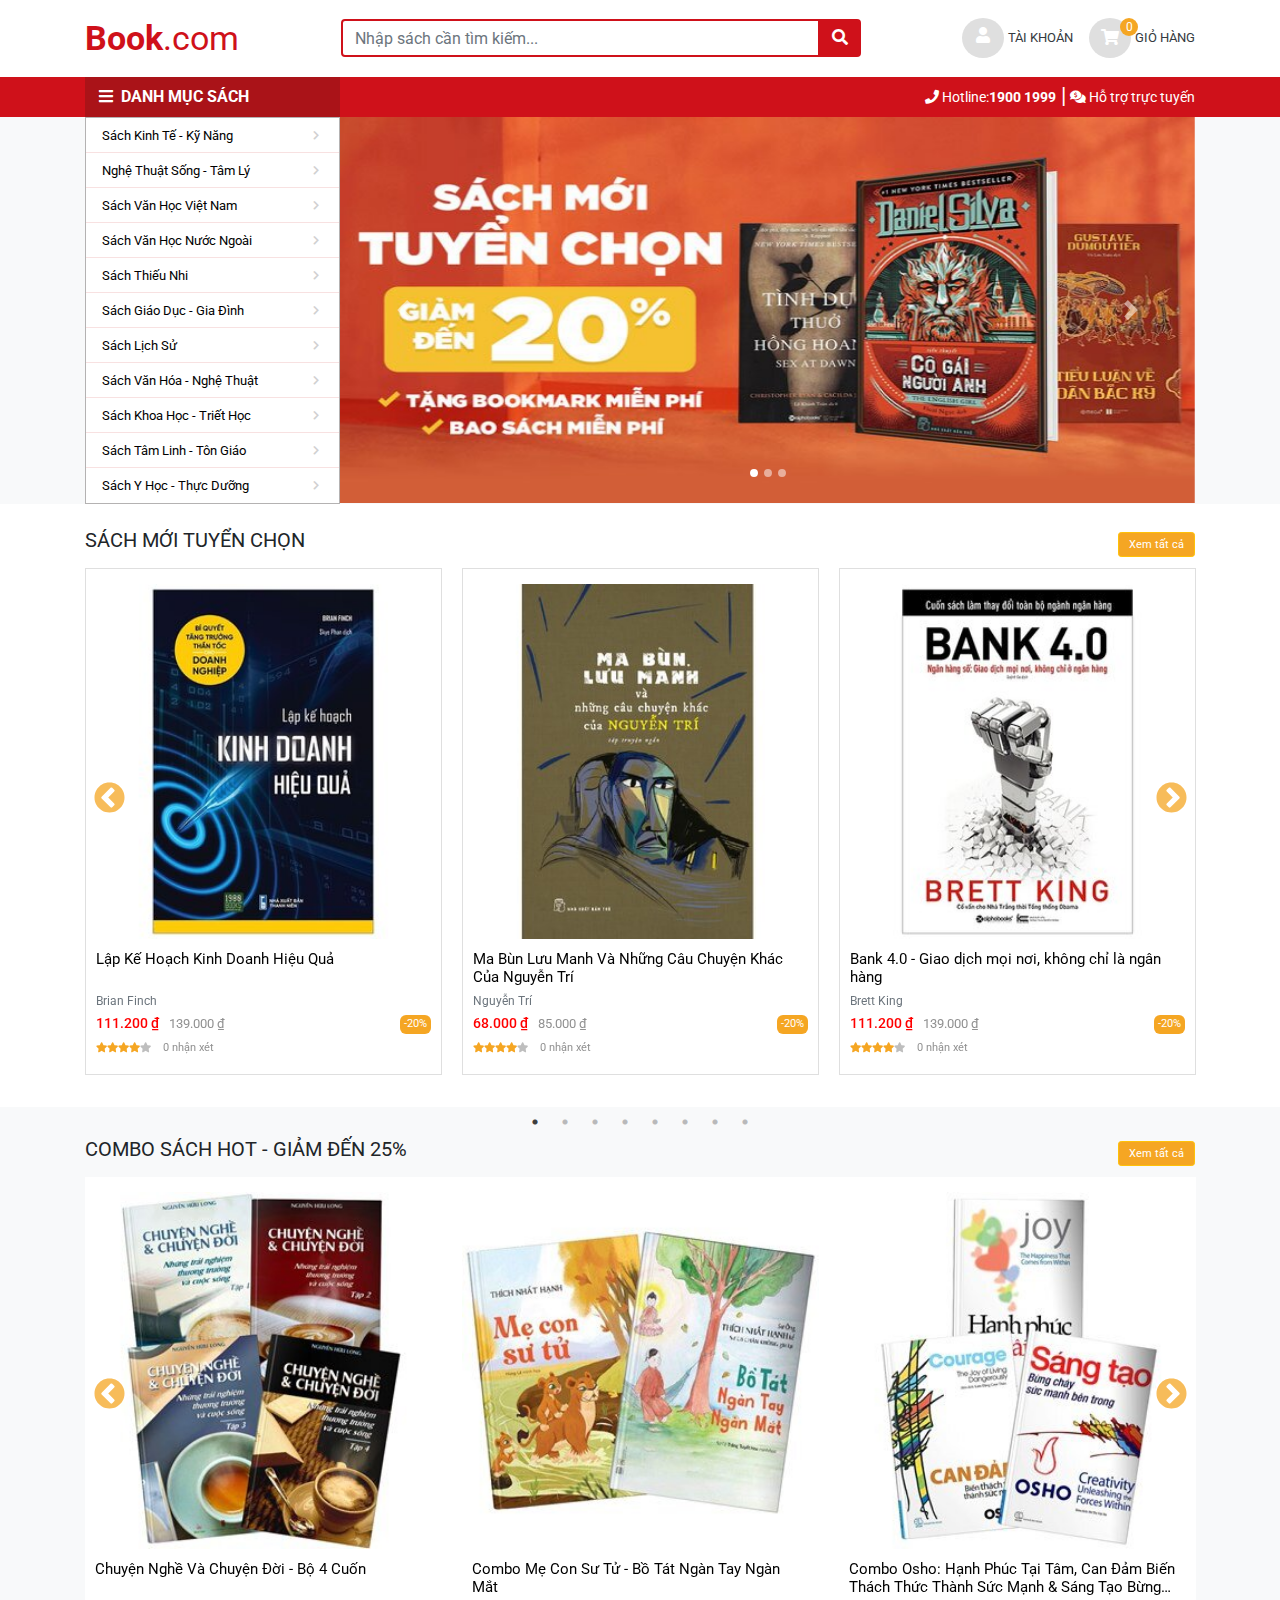
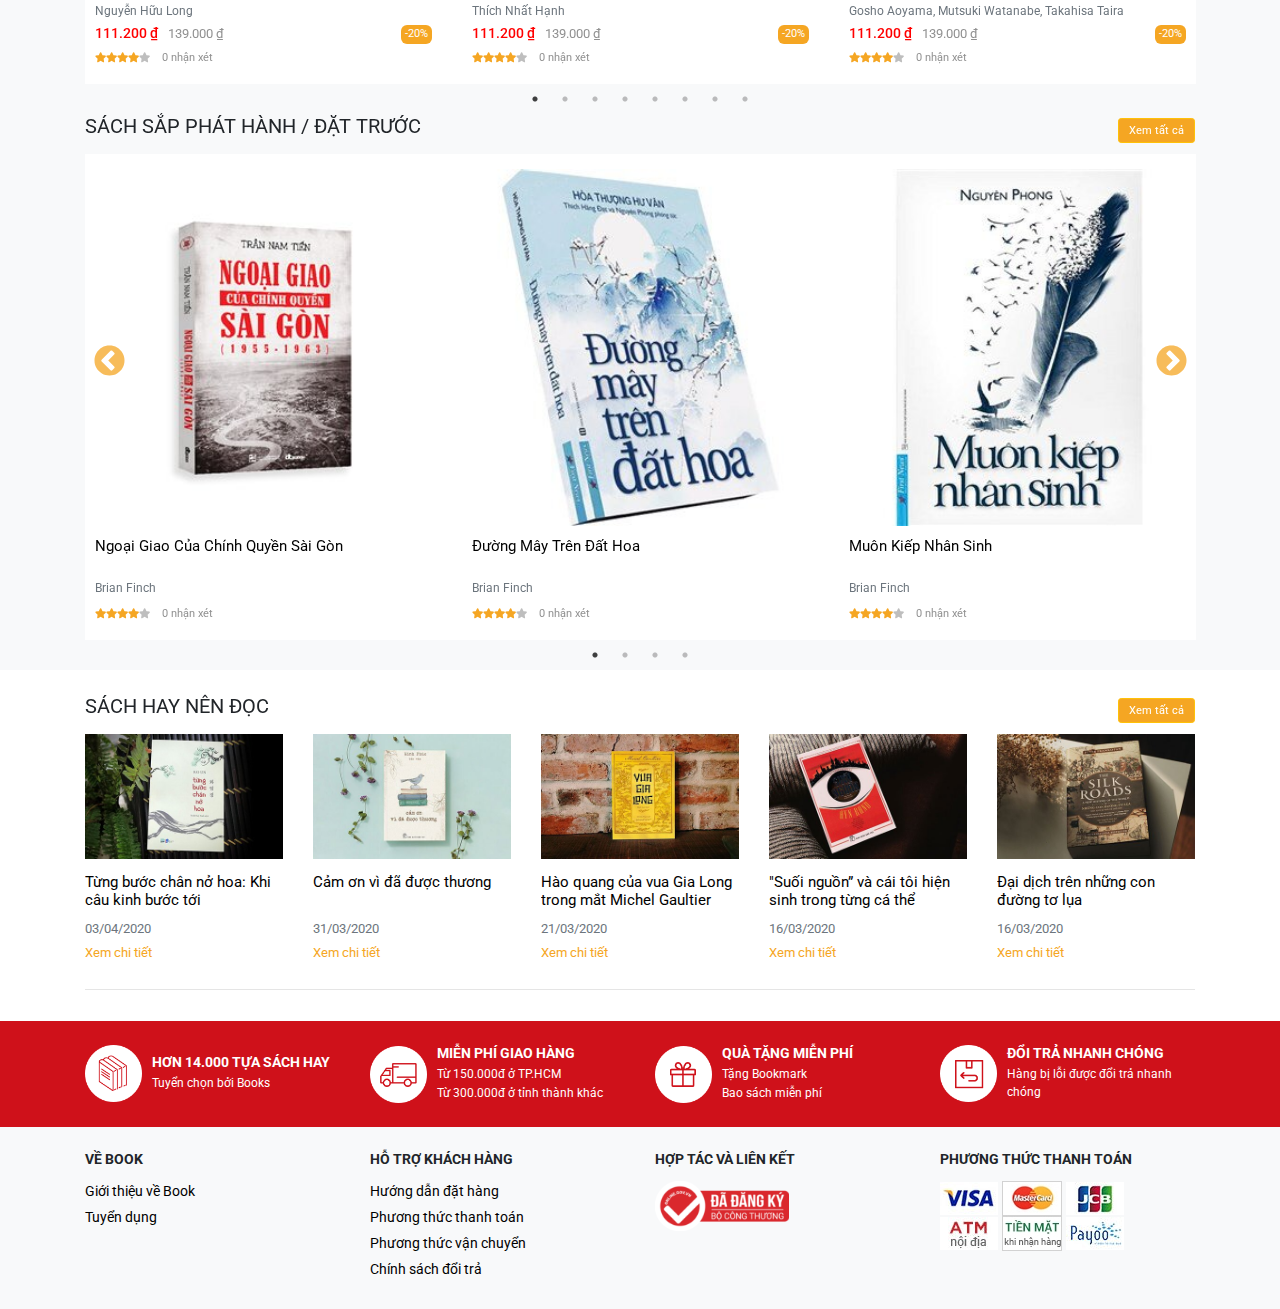
<file: index.html>
<!DOCTYPE html>
<html lang="vi">

<head>
    <title>Book-Mua sách trực tuyến giá rẻ nhất</title>
    <meta name="description"
        content="Mua sách online hay, giá tốt nhất, combo sách hot bán chạy, giảm giá cực khủng cùng với những ưu đãi như miễn phí giao hàng, quà tặng miễn phí, đổi trả nhanh chóng. Đa dạng sản phẩm, đáp ứng mọi nhu cầu.">
    <meta name="keywords" content="nhà sách online, mua sách hay, sách hot, sách bán chạy, sách giảm giá nhiều">
    <meta charset="UTF-8">
    <meta name="viewport" content="width=device-width, initial-scale=1.0">

    <link rel="stylesheet" href="https://maxcdn.bootstrapcdn.com/bootstrap/4.4.1/css/bootstrap.min.css">

    <script src="https://ajax.googleapis.com/ajax/libs/jquery/3.4.1/jquery.min.js"></script>

    <script src="https://cdnjs.cloudflare.com/ajax/libs/popper.js/1.16.0/umd/popper.min.js"></script>

    <script src="https://maxcdn.bootstrapcdn.com/bootstrap/4.4.1/js/bootstrap.min.js"></script>



    <link rel="stylesheet" href="css/home.css">
    <script type="text/javascript" src="js/main.js"></script>
    <link rel="stylesheet" href="fontawesome_free_5.13.0/css/all.css">

    <link rel="stylesheet" href="https://unicons.iconscout.com/release/v4.0.0/css/line.css">

    <link href="https://fonts.googleapis.com/css2?family=Roboto:wght@100;300;400;500;700;900&display=swap"
        rel="stylesheet">

    <link rel="stylesheet" type="text/css" href="slick/slick.css" />
    <link rel="stylesheet" type="text/css" href="slick/slick-theme.css" />
    <script type="text/javascript" src="slick/slick.min.js"></script>
    <script type="text/javascript"
        src="http://ajax.aspnetcdn.com/ajax/jquery.validate/1.13.1/jquery.validate.min.js"></script>
    <link rel="canonical" href="http://Book.com/">
    <meta name="google-site-verification" content="urDZLDaX8wQZ_-x8ztGIyHqwUQh2KRHvH9FhfoGtiEw" />
    <link rel="apple-touch-icon" sizes="180x180" href="favicon_io/apple-touch-icon.png">
    <link rel="icon" type="image/png" sizes="32x32" href="favicon_io/favicon-32x32.png">
    <link rel="icon" type="image/png" sizes="16x16" href="favicon_io/favicon-16x16.png">
    <link rel="manifest" href="favicon_io/site.webmanifest">
    <style>img[alt="www.000webhost.com"]{display: none;}</style>
</head>

<body>
    <!-- code cho nut like share facebook  -->
    <div id="fb-root"></div>
    <script async defer crossorigin="anonymous"
        src="https://connect.facebook.net/vi_VN/sdk.js#xfbml=1&version=v6.0"></script>

    <!-- header -->
    <nav class="navbar navbar-expand-md bg-white navbar-light">
        <div class="container">
            <!-- logo  -->
            <a class="navbar-brand" href="index.html" style="color: #CF111A;"><b>Book</b>.com</a>

            <!-- navbar-toggler  -->
            <button class="navbar-toggler d-lg-none" type="button" data-toggle="collapse"
                data-target="#collapsibleNavId" aria-controls="collapsibleNavId" aria-expanded="false"
                aria-label="Toggle navigation"><span class="navbar-toggler-icon"></span></button>

            <div class="collapse navbar-collapse" id="collapsibleNavId">
                <!-- form tìm kiếm  -->
                <form class="form-inline ml-auto my-2 my-lg-0 mr-3">
                    <div class="input-group" style="width: 520px;">
                        <input type="text" class="form-control" aria-label="Small"
                            placeholder="Nhập sách cần tìm kiếm...">
                        <div class="input-group-append">
                            <button type="button" class="btn" style="background-color: #CF111A; color: white;">
                                <i class="fa fa-search"></i>
                            </button>
                        </div>
                    </div>
                </form>

                <!-- ô đăng nhập đăng ký giỏ hàng trên header  -->
                <ul class="navbar-nav mb-1 ml-auto">
                    <div class="dropdown">
                        <li class="nav-item account" type="button" class="btn dropdown" data-toggle="dropdown">
                            <a href="#" class="btn btn-secondary rounded-circle">
                                <i class="fa fa-user"></i>
                            </a>
                            <a class="nav-link text-dark text-uppercase" href="#" style="display:inline-block">Tài
                                khoản</a>
                        </li>
                        <div class="dropdown-menu" aria-labelledby="dropdownMenuButton">
                            <a class="dropdown-item nutdangky text-center mb-2" href="#" data-toggle="modal"
                                data-target="#formdangky">Đăng ký</a>
                            <a class="dropdown-item nutdangnhap text-center" href="#" data-toggle="modal"
                                data-target="#formdangnhap">Đăng nhập</a>
                        </div>
                    </div>
                    <li class="nav-item giohang">
                        <a href="gio-hang.html" class="btn btn-secondary rounded-circle">
                            <i class="fa fa-shopping-cart"></i>
                            <div class="cart-amount">0</div>
                        </a>
                        <a class="nav-link text-dark giohang text-uppercase" href="gio-hang.html"
                            style="display:inline-block">Giỏ
                            Hàng</a>
                    </li>
<!--
                    <li class="nav-item toggle-theme">
                        
                        <i class="uil uil-moon"></i>
                        <a class="text-dark text-uppercase"
                        style="display:inline-block">DARK MODE</a>
                        <div class="mode-toggle">
                        <span class="switch"></span>
                        </div>
                    </li>
-->
                </ul>
            </div>
        </div>
    </nav>
    

    <!-- form dang ky khi click vao button tren header-->
    <div class="modal fade mt-5" id="formdangky" data-backdrop="static" tabindex="-1" aria-labelledby="dangky_tieude"
        aria-hidden="true">
        <div class="modal-dialog">
            <div class="modal-content">
                <div class="modal-header">
                    <ul class="tabs d-flex justify-content-around list-unstyled mb-0">
                        <li class="tab tab-dangnhap text-center">
                            <a class=" text-decoration-none">Đăng nhập</a>
                            <hr>
                        </li>
                        <li class="tab tab-dangky text-center">
                            <a class="text-decoration-none">Đăng ký</a>
                            <hr>
                        </li>
                    </ul>
                    <button type="button" class="close" data-dismiss="modal" aria-label="Close">
                        <span aria-hidden="true">&times;</span>
                    </button>
                </div>
                <div class="modal-body">
                    <form id="form-signup" class="form-signin mt-2">
                        <div class="form-label-group">
                            <input type="text" class="form-control" placeholder="Nhập họ và tên" name="name" required
                                autofocus>
                        </div>
                        <div class="form-label-group">
                            <input type="text" class="form-control" placeholder="Nhập số điện thoại" name="phone"
                                required>
                        </div>
                        <div class="form-label-group">
                            <input type="email" class="form-control" placeholder="Nhập địa chỉ email" name="email"
                                required>
                        </div>
                        <div class="form-label-group">
                            <input id = "inputPassword" type="password" class="form-control" placeholder="Nhập mật khẩu" name="password"
                                required>
                        </div>
                        <div class="form-label-group mb-4">
                            <input type="password" class="form-control" name="confirm_password"
                                placeholder="Nhập lại mật khẩu" required>
                        </div>
                        <button class="btn btn-lg btn-block btn-signin text-uppercase text-white mt-3" type="submit"
                            style="background: #F5A623">Đăng ký</button>
                        <hr class="mt-3 mb-2">
                        <div class="custom-control custom-checkbox">
                            <p class="text-center">Bằng việc đăng ký, bạn đã đồng ý với Book về</p>
                            <a href="#" class="text-decoration-none text-center" style="color: #F5A623">Điều khoản dịch
                                vụ & Chính sách bảo mật</a>
                        </div>
                    </form>
                </div>
            </div>
        </div>
    </div>


    <!-- form dang nhap khi click vao button tren header-->
    <div class="modal fade mt-5" id="formdangnhap" data-backdrop="static" tabindex="-1"
        aria-labelledby="dangnhap_tieude" aria-hidden="true">
        <div class="modal-dialog ">
            <div class="modal-content">
                <div class="modal-header">
                    <ul class="tabs d-flex justify-content-around list-unstyled mb-0">
                        <li class="tab tab-dangnhap text-center">
                            <a class=" text-decoration-none">Đăng nhập</a>
                            <hr>
                        </li>
                        <li class="tab tab-dangky text-center">
                            <a class="text-decoration-none">Đăng ký</a>
                            <hr>
                        </li>
                    </ul>
                    <button type="button" class="close" data-dismiss="modal" aria-label="Close">
                        <span aria-hidden="true">&times;</span>
                    </button>
                </div>
                <div class="modal-body">
                    <form id="form-signin" class="form-signin mt-2">
                        <div class="form-label-group">
                            <input type="email" class="form-control" placeholder="Nhập địa chỉ email" name="email"
                                required autofocus>
                        </div>

                        <div class="form-label-group">
                            <input type="password" class="form-control" placeholder="Mật khẩu" name="password" required>
                        </div>

                        <div class="custom-control custom-checkbox mb-3">
                            <input type="checkbox" class="custom-control-input" id="customCheck1">
                            <label class="custom-control-label" for="customCheck1">Nhớ mật khẩu</label>
                            <a href="#" class="float-right text-decoration-none" style="color: #F5A623">Quên mật
                                khẩu</a>
                        </div>

                        <button class="btn btn-lg btn-block btn-signin text-uppercase text-white" type="submit"
                            style="background: #F5A623">Đăng nhập</button>
                        <hr class="my-4">
                        <button class="btn btn-lg btn-google btn-block text-uppercase" type="submit"><i
                                class="fab fa-google mr-2"></i> Đăng nhập bằng Google</button>
                        <button class="btn btn-lg btn-facebook btn-block text-uppercase" type="submit"><i
                                class="fab fa-facebook-f mr-2"></i> Đăng nhập bằng Facebook</button>
                    </form>
                </div>
            </div>
        </div>
    </div>


    <!-- thanh tieu de "danh muc sach" + hotline + ho tro truc tuyen -->
    <section class="duoinavbar">
        <div class="container text-white">
            <div class="row justify">
                <div class="col-md-3">
                    <div class="categoryheader">
                        <div class="noidungheader text-white">
                            <i class="fa fa-bars"></i>
                            <span class="text-uppercase font-weight-bold ml-1">Danh mục sách</span>
                        </div>
                    </div>
                </div>
                <div class="col-md-9">
                    <div class="benphai float-right">
                        <div class="hotline">
                            <i class="fa fa-phone"></i>
                            <span>Hotline:<b>1900 1999</b> </span>
                        </div>
                        <i class="fas fa-comments-dollar"></i>
                        <a href="#">Hỗ trợ trực tuyến </a>
                    </div>
                </div>
            </div>
        </div>
    </section>

    <!-- noi dung danh muc sach(categories) + banner slider -->
    <section class="header bg-light">
        <div class="container">
            <div class="row">
                <div class="col-md-3" style="margin-right: -15px;">
                    <!-- CATEGORIES -->
                    <div class="categorycontent">
                        <ul>
                            <li> <a href="sach-kinh-te.html"> Sách Kinh Tế - Kỹ Năng</a><i class="fa fa-chevron-right float-right"></i>
                                <ul>
                                    <li class="liheader"><a href="#" class="header text-uppercase">Sách Kinh Tế - Kỹ
                                            Năng</a></li>
                                    <div class="content trai">
                                        <li><a href="#">Kinh Tế - Chính Trị</a></li>
                                        <li><a href="#">Sách Khởi Nghiệp</a></li>
                                        <li><a href="#">Sách Tài Chính, Kế Toán</a></li>
                                        <li><a href="#">Sách Quản Trị Nhân Sự</a></li>
                                        <li><a href="#">Sách Kỹ Năng Làm Việc</a></li>
                                    </div>
                                    <div class="content phai">
                                        <li><a href="#">Nhân Vật - Bài Học Kinh Doanh</a></li>
                                        <li><a href="#">Sách Quản Trị - Lãnh Đạo</a></li>
                                        <li><a href="#">Sách Kinh Tế Học</a></li>
                                        <li><a href="#">Sách Chứng Khoán - Bất Động Sản - Đầu Tư</a></li>
                                        <li><a href="#">Sách Marketing - Bán Hàng</a></li>
                                    </div>
                                </ul>
                            </li>

                            <li><a href="#">Nghệ Thuật Sống - Tâm Lý </a><i class="fa fa-chevron-right float-right"></i>
                                <ul>
                                    <li class="liheader"><a href="#" class="header text-uppercase">Nghệ Thuật Sống - Tâm
                                            Lý</a></li>
                                    <div class="content trai">
                                        <li><a href="#">Sách Nghệ Thuật Sống</a></li>
                                        <li><a href="#">Sách Tâm Lý</a></li>
                                        <li><a href="#">Sách Hướng Nghiệp</a></li>
                                    </div>
                                    <div class="content phai">
                                        <li><a href="#">Sách Nghệ Thuật Sống Đẹp</a></li>
                                        <li><a href="#">Sách Tư Duy </a></li>
                                    </div>
                                </ul>
                            </li>
                            <li><a href="#">Sách Văn Học Việt Nam</a><i class="fa fa-chevron-right float-right"></i>
                                <ul>
                                    <li class="liheader"><a href="#" class="header text-uppercase">Sách Văn Học Việt
                                            Nam</a></li>
                                    <div class="content trai">
                                        <li><a href="#">Truyện Ngắn - Tản Văn </a></li>
                                        <li><a href="#">Tiểu Thuyết lịch Sử </a></li>
                                        <li><a href="#">Phóng Sự - Ký Sự - Du ký - Tùy Bút</a></li>
                                        <li><a href="#">Thơ</a></li>
                                    </div>
                                    <div class="content phai">
                                        <li><a href="#">Tiểu thuyết</a></li>
                                        <li><a href="#">Tiểu sử - Hồi ký</a></li>
                                        <li><a href="#">Phê Bình Văn Học</a></li>
                                    </div>
                                </ul>
                            </li>
                            <li><a href="#">Sách Văn Học Nước Ngoài</a><i class="fa fa-chevron-right float-right"></i>
                                <ul>
                                    <li class="liheader"><a href="#" class="header text-uppercase">Sách Văn Học Nước
                                            Ngoài</a></li>
                                    <div class="content trai">
                                        <li><a href="#">Văn Học Hiện Đại</a></li>
                                        <li><a href="#">Tiểu Thuyết </a></li>
                                        <li><a href="#">Truyện Trinh Thám</a></li>
                                        <li><a href="#">Thần Thoại - Cổ Tích</a></li>
                                    </div>
                                    <div class="content phai">
                                        <li><a href="#">Văn Học Kinh Điển</a></li>
                                        <li><a href="#">Sách Giả Tưởng - Kinh Dị</a></li>
                                        <li><a href="#">Truyện Kiếm Hiệp</a></li>
                                    </div>
                                </ul>
                            </li>
                            <li><a href="#">Sách Thiếu Nhi</a><i class="fa fa-chevron-right float-right"></i>
                                <ul>
                                    <li class="liheader"><a href="#" class="header text-uppercase">Sách Thiếu Nhi</a>
                                    </li>
                                    <div class="content trai">
                                        <li><a href="#">Mẫu Giáo</a></li>
                                        <li><a href="#">Thiếu Niên</a></li>
                                        <li><a href="#">Kiến Thức - Bách Khoa</a></li>
                                        <li><a href="#">Truyện Cổ Tích</a></li>
                                    </div>
                                    <div class="content phai">
                                        <li><a href="#">Nhi Đồng</a></li>
                                        <li><a href="#">Văn Học Thiếu Nhi</a></li>
                                        <li><a href="#">Kỹ Năng Sống</a></li>
                                        <li><a href="#">Truyện Tranh</a></li>
                                    </div>
                                </ul>
                            </li>
                            <li><a href="#">Sách Giáo Dục - Gia Đình</a><i class="fa fa-chevron-right float-right"></i>
                                <ul>
                                    <li class="liheader"><a href="#" class="header text-uppercase">Sách Giáo Dục - Gia
                                            Đình</a></li>
                                    <div class="content trai">
                                        <li><a href="#">Giáo dục</a></li>
                                        <li><a href="#">Thai Giáo</a></li>
                                        <li><a href="#">Sách Dinh Dưỡng - Chăm Sóc Trẻ</a></li>
                                        <li><a href="#">Ẩm Thực - Nấu Ăn</a></li>
                                        <li><a href="#">Sách Tham Khảo</a></li>
                                    </div>
                                    <div class="content phai">
                                        <li><a href="#">Giới Tính</a></li>
                                        <li><a href="#">Sách Làm Cha Mẹ</a></li>
                                        <li><a href="#">Kiến Thức - Kỹ Năng Cho Trẻ</a></li>
                                        <li><a href="#">Ngoại Ngữ - Từ Điển</a></li>
                                    </div>
                                </ul>
                            </li>
                            <li><a href="#">Sách Lịch Sử</a><i class="fa fa-chevron-right float-right"></i>
                                <ul>
                                    <li class="liheader"><a href="#" class="header text-uppercase">Sách Lịch Sử</a></li>
                                    <div class="content trai">
                                        <li><a href="#">Lịch Sử Việt Nam</a></li>
                                    </div>
                                    <div class="content phai">
                                        <li><a href="#">Lịch Sử Thế Giới</a></li>
                                    </div>
                                </ul>
                            </li>
                            <li><a href="#">Sách Văn Hóa - Nghệ Thuật</a><i class="fa fa-chevron-right float-right"></i>
                                <ul>
                                    <li class="liheader"><a href="#" class="header text-uppercase">Sách Văn Hóa - Nghệ
                                            Thuật</a></li>
                                    <div class="content trai">
                                        <li><a href="#">Văn Hóa</a></li>
                                        <li><a href="#">Phong Tục Tập Quán</a></li>
                                        <li><a href="#">Phong Thủy</a></li>
                                    </div>
                                    <div class="content phai">
                                        <li><a href="#">Nghệ Thuật</a></li>
                                        <li><a href="#">Kiến Trúc</a></li>
                                        <li><a href="#">Du Lịch</a></li>
                                    </div>
                                </ul>
                            </li>
                            <li><a href="#">Sách Khoa Học - Triết Học</a><i class="fa fa-chevron-right float-right"></i>
                                <ul>
                                    <li class="liheader"><a href="#" class="header text-uppercase">Sách Khoa Học - Triết
                                            Học</a></li>
                                    <div class="content trai">
                                        <li><a href="#">Triết Học Phương Tây</a></li>
                                        <li><a href="#">Khoa Học Cơ Bản</a></li>
                                    </div>
                                    <div class="content phai">
                                        <li><a href="#">Minh Tiết Phương Đông</a></li>
                                    </div>
                                </ul>
                            </li>
                            <li><a href="#">Sách Tâm Linh - Tôn Giáo</a><i class="fa fa-chevron-right float-right"></i>

                            </li>
                            <li><a href="#">Sách Y Học - Thực Dưỡng</a><i class="fa fa-chevron-right float-right"></i>
                                <ul>
                                    <li class="liheader"><a href="#" class="header text-uppercase">Sách Y Học - Thực
                                            Dưỡng</a></li>
                                    <div class="content trai">
                                        <li><a href="#">Chăm Sóc Sức Khỏe</a></li>
                                        <li><a href="#">Y Học</a></li>
                                        <li><a href="#">Thiền - Yoga</a></li>
                                    </div>
                                    <div class="content phai">
                                        <li><a href="#">Thực Dưỡng</a></li>
                                        <li><a href="#">Đông Y - Cổ Truyền</a></li>
                                    </div>
                                </ul>
                            </li>
                        </ul>
                    </div>
                </div>
                <!-- banner slider  -->
                <div class="col-md-9 px-0">
                    <div id="carouselId" class="carousel slide" data-ride="carousel">
                        <ol class="nutcarousel carousel-indicators rounded-circle">
                            <li data-target="#carouselId" data-slide-to="0" class="active"></li>
                            <li data-target="#carouselId" data-slide-to="1"></li>
                            <li data-target="#carouselId" data-slide-to="2"></li>
                        </ol>
                        <div class="carousel-inner">
                            <div class="carousel-item active">
                                <a href="#"><img src="images/banner-sach-moi.jpg" class="img-fluid"
                                        style="height: 386px;" width="900px" alt="First slide"></a>
                            </div>
                            <div class="carousel-item">
                                <a href="#"><img src="images/banner-beethoven.jpg" class="img-fluid"
                                        style="height: 386px;" width="900px" alt="Second slide"></a>
                            </div>
                            <div class="carousel-item">
                                <a href="#"><img src="images/neu-toi-biet-duoc-khi-20-full-banner.jpg" class="img-fluid"
                                        style="height: 386px;" alt="Third slide"></a>
                            </div>
                        </div>
                        <a class="carousel-control-prev" href="#carouselId" data-slide="prev">
                            <span class="carousel-control-prev-icon" aria-hidden="true"></span>
                            <span class="sr-only">Previous</span>
                        </a>
                        <a class="carousel-control-next" href="#carouselId" data-slide="next">
                            <span class="carousel-control-next-icon" aria-hidden="true"></span>
                            <span class="sr-only">Next</span>
                        </a>
                    </div>
                </div>
            </div>
        </div>
    </section>

    <!-- khoi sach moi  -->
    <section class="_1khoi sachmoi bg-white">
        <div class="container">
            <div class="noidung" style=" width: 100%;">
                <div class="row">
                    <!--header-->
                    <div class="col-12 d-flex justify-content-between align-items-center pb-2 bg-transparent pt-4">
                        <h1 class="header text-uppercase" style="font-weight: 400;">SÁCH MỚI TUYỂN CHỌN</h1>
                        <a href="sach-moi-tuyen-chon.html" class="btn btn-warning btn-sm text-white">Xem tất cả</a>
                    </div>
                </div>
                <div class="khoisanpham" style="padding-bottom: 2rem;">
                    <!-- 1 san pham -->
                    <div class="card">
                        <a href="Lap-trinh-ke-hoach-kinh-doanh-hieu-qua.html" class="motsanpham"
                            style="text-decoration: none; color: black;" data-toggle="tooltip" data-placement="bottom"
                            title="Lập Kế Hoạch Kinh Doanh Hiệu Quả">
                            <img class="card-img-top anh" src="images/lap-ke-hoach-kinh-doanh-hieu-qua.jpg"
                                alt="lap-ke-hoach-kinh-doanh-hieu-qua">
                            <div class="card-body noidungsp mt-3">
                                <h3 class="card-title ten">Lập Kế Hoạch Kinh Doanh Hiệu Quả</h3>
                                <small class="tacgia text-muted">Brian Finch</small>
                                <div class="gia d-flex align-items-baseline">
                                    <div class="giamoi">111.200 ₫</div>
                                    <div class="giacu text-muted">139.000 ₫</div>
                                    <div class="sale">-20%</div>
                                </div>
                                <div class="danhgia">
                                    <ul class="d-flex" style="list-style: none;">
                                        <li class="active"><i class="fa fa-star"></i></li>
                                        <li class="active"><i class="fa fa-star"></i></li>
                                        <li class="active"><i class="fa fa-star"></i></li>
                                        <li class="active"><i class="fa fa-star"></i></li>
                                        <li><i class="fa fa-star"></i></li>
                                        <li><span class="text-muted">0 nhận xét</span></li>
                                    </ul>
                                </div>
                            </div>
                        </a>
                    </div>
                    <div class="card">
                        <a href="Ma-bun-luu-manh-va-nhung-cau-chuyen-khac-cua-nguyen-tri.html" class="motsanpham"
                            style="text-decoration: none; color: black;" data-toggle="tooltip" data-placement="bottom"
                            title="Ma Bùn Lưu Manh Và Những Câu Chuyện Khác Của Nguyễn
                        Trí">
                            <img class="card-img-top anh" src="images/ma-bun-luu-manh.jpg" alt="ma-bun-luu-manh">
                            <div class="card-body noidungsp mt-3">
                                <h3 class="card-title ten">Ma Bùn Lưu Manh Và Những Câu Chuyện Khác Của Nguyễn
                                    Trí</h3>
                                <small class="tacgia text-muted">Nguyễn Trí</small>
                                <div class="gia d-flex align-items-baseline">
                                    <div class="giamoi">68.000 ₫</div>
                                    <div class="giacu text-muted">85.000 ₫</div>
                                    <div class="sale">-20%</div>
                                </div>
                                <div class="danhgia">
                                    <ul class="d-flex" style="list-style: none;">
                                        <li class="active"><i class="fa fa-star"></i></li>
                                        <li class="active"><i class="fa fa-star"></i></li>
                                        <li class="active"><i class="fa fa-star"></i></li>
                                        <li class="active"><i class="fa fa-star"></i></li>
                                        <li><i class="fa fa-star"></i></li>
                                        <li><span class="text-muted">0 nhận xét</span></li>
                                    </ul>
                                </div>
                            </div>
                        </a>
                    </div>
                    <div class="card">
                        <a href="bank-4.0.html" class="motsanpham" style="text-decoration: none; color: black;"
                            data-toggle="tooltip" data-placement="bottom"
                            title="Bank 4.0 - Giao dịch mọi nơi, không chỉ là ngân hàng">
                            <img class="card-img-top anh" src="images/bank-4.0.jpg" alt="bank-4.0">
                            <div class="card-body noidungsp mt-3">
                                <h3 class="card-title ten">Bank 4.0 - Giao dịch mọi nơi, không chỉ là ngân hàng
                                </h3>
                                <small class="tacgia text-muted">Brett King</small>
                                <div class="gia d-flex align-items-baseline">
                                    <div class="giamoi">111.200 ₫</div>
                                    <div class="giacu text-muted">139.000 ₫</div>
                                    <div class="sale">-20%</div>
                                </div>
                                <div class="danhgia">
                                    <ul class="d-flex" style="list-style: none;">
                                        <li class="active"><i class="fa fa-star"></i></li>
                                        <li class="active"><i class="fa fa-star"></i></li>
                                        <li class="active"><i class="fa fa-star"></i></li>
                                        <li class="active"><i class="fa fa-star"></i></li>
                                        <li><i class="fa fa-star"></i></li>
                                        <li><span class="text-muted">0 nhận xét</span></li>
                                    </ul>
                                </div>
                            </div>
                        </a>
                    </div>
                    <div class="card">
                        <a href="#" class="motsanpham" style="text-decoration: none; color: black;"
                            data-toggle="tooltip" data-placement="bottom" title="Bộ Sách 500 Câu Chuyện Đạo Đức - Những Câu Chuyện
                        Tình Thân (Bộ 8 Cuốn)">
                            <img class="card-img-top anh" src="images/bo-sach-500-cau-chuyen-dao-duc.jpg"
                                alt="bo-sach-500-cau-chuyen-dao-duc">
                            <div class="card-body noidungsp mt-3">
                                <h3 class="card-title ten">Bộ Sách 500 Câu Chuyện Đạo Đức - Những Câu Chuyện
                                    Tình Thân (Bộ 8 Cuốn)</h3>
                                <small class="tacgia text-muted">Nguyễn Hạnh - Trần Thị Thanh Nguyên</small>
                                <div class="gia d-flex align-items-baseline">
                                    <div class="giamoi">111.200 ₫</div>
                                    <div class="giacu text-muted">139.000 ₫</div>
                                    <div class="sale">-20%</div>
                                </div>
                                <div class="danhgia">
                                    <ul class="d-flex" style="list-style: none;">
                                        <li class="active"><i class="fa fa-star"></i></li>
                                        <li class="active"><i class="fa fa-star"></i></li>
                                        <li class="active"><i class="fa fa-star"></i></li>
                                        <li class="active"><i class="fa fa-star"></i></li>
                                        <li><i class="fa fa-star"></i></li>
                                        <li><span class="text-muted">0 nhận xét</span></li>
                                    </ul>
                                </div>
                            </div>
                        </a>
                    </div>
                    <div class="card">
                        <a href="#" class="motsanpham" style="text-decoration: none; color: black;"
                            data-toggle="tooltip" data-placement="bottom"
                            title="Lịch Sử Ung Thư - Hoàng Đế Của Bách Bệnh">
                            <img class="card-img-top anh" src="images/ung-thu-hoang-de-cua-bach-benh.jpg"
                                alt="ung-thu-hoang-de-cua-bach-benh">
                            <div class="card-body noidungsp mt-3">
                                <h3 class="card-title ten">Lịch Sử Ung Thư - Hoàng Đế Của Bách Bệnh</h3>
                                <small class="tacgia text-muted">Siddhartha Mukherjee</small>
                                <div class="gia d-flex align-items-baseline">
                                    <div class="giamoi">111.200 ₫</div>
                                    <div class="giacu text-muted">139.000 ₫</div>
                                    <div class="sale">-20%</div>
                                </div>
                                <div class="danhgia">
                                    <ul class="d-flex" style="list-style: none;">
                                        <li class="active"><i class="fa fa-star"></i></li>
                                        <li class="active"><i class="fa fa-star"></i></li>
                                        <li class="active"><i class="fa fa-star"></i></li>
                                        <li class="active"><i class="fa fa-star"></i></li>
                                        <li><i class="fa fa-star"></i></li>
                                        <li><span class="text-muted">0 nhận xét</span></li>
                                    </ul>
                                </div>
                            </div>
                        </a>
                    </div>
                    <div class="card">
                        <a href="#" class="motsanpham" style="text-decoration: none; color: black;"
                            data-toggle="tooltip" data-placement="bottom"
                            title="Cuốn Sách Khám Phá: Trời Đêm Huyền Diệu">
                            <img class="card-img-top anh" src="images/troi-dem-huyen-dieu.jpg"
                                alt="troi-dem-huyen-dieu">
                            <div class="card-body noidungsp mt-3">
                                <h3 class="card-title ten">Cuốn Sách Khám Phá: Trời Đêm Huyền Diệu</h3>
                                <small class="tacgia text-muted">Disney Learning</small>
                                <div class="gia d-flex align-items-baseline">
                                    <div class="giamoi">111.200 ₫</div>
                                    <div class="giacu text-muted">139.000 ₫</div>
                                    <div class="sale">-20%</div>
                                </div>
                                <div class="danhgia">
                                    <ul class="d-flex" style="list-style: none;">
                                        <li class="active"><i class="fa fa-star"></i></li>
                                        <li class="active"><i class="fa fa-star"></i></li>
                                        <li class="active"><i class="fa fa-star"></i></li>
                                        <li class="active"><i class="fa fa-star"></i></li>
                                        <li><i class="fa fa-star"></i></li>
                                        <li><span class="text-muted">0 nhận xét</span></li>
                                    </ul>
                                </div>
                            </div>
                        </a>
                    </div>
                    <div class="card">
                        <a href="#" class="motsanpham" style="text-decoration: none; color: black;"
                            data-toggle="tooltip" data-placement="bottom"
                            title="Bộ Sách Những Câu Chuyện Cho Con Thành Người Tử Tế (Bộ 5 Cuốn)">
                            <img class="card-img-top anh"
                                src="images/bo-sach-nhung-cau-chuyen-cho-con-thanh-nguoi-tu-te.jpg"
                                alt="bo-sach-nhung-cau-chuyen-cho-con-thanh-nguoi-tu-te">
                            <div class="card-body noidungsp mt-3">
                                <h3 class="card-title ten">Bộ Sách Những Câu Chuyện Cho Con Thành Người Tử Tế (Bộ 5
                                    Cuốn)</h3>
                                <small class="tacgia text-muted">Nhiều Tác Giả</small>
                                <div class="gia d-flex align-items-baseline">
                                    <div class="giamoi">111.200 ₫</div>
                                    <div class="giacu text-muted">139.000 ₫</div>
                                    <div class="sale">-20%</div>
                                </div>
                                <div class="danhgia">
                                    <ul class="d-flex" style="list-style: none;">
                                        <li class="active"><i class="fa fa-star"></i></li>
                                        <li class="active"><i class="fa fa-star"></i></li>
                                        <li class="active"><i class="fa fa-star"></i></li>
                                        <li class="active"><i class="fa fa-star"></i></li>
                                        <li><i class="fa fa-star"></i></li>
                                        <li><span class="text-muted">0 nhận xét</span></li>
                                    </ul>
                                </div>
                            </div>
                        </a>
                    </div>
                    <div class="card">
                        <a href="#" class="motsanpham" style="text-decoration: none; color: black;"
                            data-toggle="tooltip" data-placement="bottom" title="Lịch Sử Thế Giới">
                            <img class="card-img-top anh" src="images/lich-su-the-gioi.jpg" alt="lich-su-the-gioi">
                            <div class="card-body noidungsp mt-3">
                                <h3 class="card-title ten">Lịch Sử Thế Giới</h3>
                                <small class="tacgia text-muted">Nam Phong tùng thư - Phạm Quỳnh chủ nhiệm</small>
                                <div class="gia d-flex align-items-baseline">
                                    <div class="giamoi">111.200 ₫</div>
                                    <div class="giacu text-muted">139.000 ₫</div>
                                    <div class="sale">-20%</div>
                                </div>
                                <div class="danhgia">
                                    <ul class="d-flex" style="list-style: none;">
                                        <li class="active"><i class="fa fa-star"></i></li>
                                        <li class="active"><i class="fa fa-star"></i></li>
                                        <li class="active"><i class="fa fa-star"></i></li>
                                        <li class="active"><i class="fa fa-star"></i></li>
                                        <li><i class="fa fa-star"></i></li>
                                        <li><span class="text-muted">0 nhận xét</span></li>
                                    </ul>
                                </div>
                            </div>
                        </a>
                    </div>
                </div>
            </div>
        </div>
    </section>

    <!-- khoi sach combo hot  -->
    <section class="_1khoi combohot mt-4">
        <div class="container">
            <div class="noidung bg-white" style=" width: 100%;">
                <div class="row">
                    <!--header -->
                    <div class="col-12 d-flex justify-content-between align-items-center pb-2 bg-light">
                        <h2 class="header text-uppercase" style="font-weight: 400;">COMBO SÁCH HOT - GIẢM ĐẾN 25%</h2>
                        <a href="#" class="btn btn-warning btn-sm text-white">Xem tất cả</a>
                    </div>
                </div>
                <div class="khoisanpham">
                    <div class="card">
                        <a href="chuyen-nghe-va-chuyen-doi.html" class="motsanpham" style="text-decoration: none; color: black;"
                            data-toggle="tooltip" data-placement="bottom" title="Chuyện Nghề Và Chuyện Đời - Bộ 4 Cuốn">
                            <img class="card-img-top anh" src="images/combo-chuyen-nghe-chuyen-doi.jpg"
                                alt="combo-chuyen-nghe-chuyen-doi">
                            <div class="card-body noidungsp mt-3">
                                <h3 class="card-title ten">Chuyện Nghề Và Chuyện Đời - Bộ 4 Cuốn</h3>
                                <small class="tacgia text-muted">Nguyễn Hữu Long</small>
                                <div class="gia d-flex align-items-baseline">
                                    <div class="giamoi">111.200 ₫</div>
                                    <div class="giacu text-muted">139.000 ₫</div>
                                    <div class="sale">-20%</div>
                                </div>
                                <div class="danhgia">
                                    <ul class="d-flex" style="list-style: none;">
                                        <li class="active"><i class="fa fa-star"></i></li>
                                        <li class="active"><i class="fa fa-star"></i></li>
                                        <li class="active"><i class="fa fa-star"></i></li>
                                        <li class="active"><i class="fa fa-star"></i></li>
                                        <li><i class="fa fa-star"></i></li>
                                        <li><span class="text-muted">0 nhận xét</span></li>
                                    </ul>
                                </div>
                            </div>
                        </a>
                    </div>
                    <div class="card">
                        <a href="#" class="motsanpham" style="text-decoration: none; color: black;"
                            data-toggle="tooltip" data-placement="bottom"
                            title="Combo Mẹ Con Sư Tử - Bồ Tát Ngàn Tay Ngàn Mắt">
                            <img class="card-img-top anh" src="images/combo-me-con-su-tu-bo-tat-ngan-tay-ngan-mat.jpg"
                                alt="combo-me-con-su-tu-bo-tat-ngan-tay-ngan-mat">
                            <div class="card-body noidungsp mt-3">
                                <h3 class="card-title ten">Combo Mẹ Con Sư Tử - Bồ Tát Ngàn Tay Ngàn Mắt</h3>
                                <small class="tacgia text-muted">Thích Nhất Hạnh</small>
                                <div class="gia d-flex align-items-baseline">
                                    <div class="giamoi">111.200 ₫</div>
                                    <div class="giacu text-muted">139.000 ₫</div>
                                    <div class="sale">-20%</div>
                                </div>
                                <div class="danhgia">
                                    <ul class="d-flex" style="list-style: none;">
                                        <li class="active"><i class="fa fa-star"></i></li>
                                        <li class="active"><i class="fa fa-star"></i></li>
                                        <li class="active"><i class="fa fa-star"></i></li>
                                        <li class="active"><i class="fa fa-star"></i></li>
                                        <li><i class="fa fa-star"></i></li>
                                        <li><span class="text-muted">0 nhận xét</span></li>
                                    </ul>
                                </div>
                            </div>
                        </a>
                    </div>
                    <div class="card">
                        <a href="#" class="motsanpham" style="text-decoration: none; color: black;"
                            data-toggle="tooltip" data-placement="bottom" title="Combo Osho: Hạnh Phúc Tại Tâm, Can Đảm Biến Thách Thức Thành
                            Sức Mạnh & Sáng Tạo Bừng Cháy Sức Mạnh Bên Trong">
                            <img class="card-img-top anh" src="images/combo-hanh-phuc-sang-tao.jpg"
                                alt="combo-hanh-phuc-sang-tao">
                            <div class="card-body noidungsp mt-3">
                                <h3 class="card-title ten">Combo Osho: Hạnh Phúc Tại Tâm, Can Đảm Biến Thách Thức Thành
                                    Sức Mạnh & Sáng Tạo Bừng Cháy Sức Mạnh Bên Trong
                                </h3>
                                <small class="tacgia text-muted">Gosho Aoyama, Mutsuki Watanabe, Takahisa Taira</small>
                                <div class="gia d-flex align-items-baseline">
                                    <div class="giamoi">111.200 ₫</div>
                                    <div class="giacu text-muted">139.000 ₫</div>
                                    <div class="sale">-20%</div>
                                </div>
                                <div class="danhgia">
                                    <ul class="d-flex" style="list-style: none;">
                                        <li class="active"><i class="fa fa-star"></i></li>
                                        <li class="active"><i class="fa fa-star"></i></li>
                                        <li class="active"><i class="fa fa-star"></i></li>
                                        <li class="active"><i class="fa fa-star"></i></li>
                                        <li><i class="fa fa-star"></i></li>
                                        <li><span class="text-muted">0 nhận xét</span></li>
                                    </ul>
                                </div>
                            </div>
                        </a>
                    </div>
                    <div class="card">
                        <a href="#" class="motsanpham" style="text-decoration: none; color: black;"
                            data-toggle="tooltip" data-placement="bottom"
                            title="Combo Giáo Dục Và Ý Nghĩa Cuộc Sống Và Bạn Đang Nghịch Gì Với Đời Mình?">
                            <img class="card-img-top anh" src="images/combo-giao-duc-va-y-nghia-cuoc-song.jpg"
                                alt="combo-giao-duc-va-y-nghia-cuoc-song">
                            <div class="card-body noidungsp mt-3">
                                <h3 class="card-title ten">Combo Giáo Dục Và Ý Nghĩa Cuộc Sống Và Bạn Đang Nghịch Gì Với
                                    Đời Mình?</h3>
                                <small class="tacgia text-muted"> J.Krishnamurti</small>
                                <div class="gia d-flex align-items-baseline">
                                    <div class="giamoi">111.200 ₫</div>
                                    <div class="giacu text-muted">139.000 ₫</div>
                                    <div class="sale">-20%</div>
                                </div>
                                <div class="danhgia">
                                    <ul class="d-flex" style="list-style: none;">
                                        <li class="active"><i class="fa fa-star"></i></li>
                                        <li class="active"><i class="fa fa-star"></i></li>
                                        <li class="active"><i class="fa fa-star"></i></li>
                                        <li class="active"><i class="fa fa-star"></i></li>
                                        <li><i class="fa fa-star"></i></li>
                                        <li><span class="text-muted">0 nhận xét</span></li>
                                    </ul>
                                </div>
                            </div>
                        </a>
                    </div>
                    <div class="card">
                        <a href="#" class="motsanpham" style="text-decoration: none; color: black;"
                            data-toggle="tooltip" data-placement="bottom"
                            title="Combo Dinh Dưỡng Xanh - Thần dược xanh">
                            <img class="card-img-top anh" src="images/combo-dinh-duong-than-duoc-xanh.jpg"
                                alt="combo-dinh-duong-than-duoc-xanh">
                            <div class="card-body noidungsp mt-3">
                                <h3 class="card-title ten">Combo Dinh Dưỡng Xanh - Thần dược xanh</h3>
                                <small class="tacgia text-muted">Ryu Seung-SunVictoria Boutenko</small>
                                <div class="gia d-flex align-items-baseline">
                                    <div class="giamoi">111.200 ₫</div>
                                    <div class="giacu text-muted">139.000 ₫</div>
                                    <div class="sale">-20%</div>
                                </div>
                                <div class="danhgia">
                                    <ul class="d-flex" style="list-style: none;">
                                        <li class="active"><i class="fa fa-star"></i></li>
                                        <li class="active"><i class="fa fa-star"></i></li>
                                        <li class="active"><i class="fa fa-star"></i></li>
                                        <li class="active"><i class="fa fa-star"></i></li>
                                        <li><i class="fa fa-star"></i></li>
                                        <li><span class="text-muted">0 nhận xét</span></li>
                                    </ul>
                                </div>
                            </div>
                        </a>
                    </div>
                    <div class="card">
                        <a href="#" class="motsanpham" style="text-decoration: none; color: black;"
                            data-toggle="tooltip" data-placement="bottom"
                            title="Combo Ăn Xanh Để Khỏe - Sống Lành Để Trẻ">
                            <img class="card-img-top anh" src="images/combo-an-xanh-song-lanh.jpg"
                                alt="combo-an-xanh-song-lanh">
                            <div class="card-body noidungsp mt-3">
                                <h3 class="card-title ten">Combo Ăn Xanh Để Khỏe - Sống Lành Để Trẻ</h3>
                                <small class="tacgia text-muted">Norman W. Walker</small>
                                <div class="gia d-flex align-items-baseline">
                                    <div class="giamoi">111.200 ₫</div>
                                    <div class="giacu text-muted">139.000 ₫</div>
                                    <div class="sale">-20%</div>
                                </div>
                                <div class="danhgia">
                                    <ul class="d-flex" style="list-style: none;">
                                        <li class="active"><i class="fa fa-star"></i></li>
                                        <li class="active"><i class="fa fa-star"></i></li>
                                        <li class="active"><i class="fa fa-star"></i></li>
                                        <li class="active"><i class="fa fa-star"></i></li>
                                        <li><i class="fa fa-star"></i></li>
                                        <li><span class="text-muted">0 nhận xét</span></li>
                                    </ul>
                                </div>
                            </div>
                        </a>
                    </div>
                    <div class="card">
                        <a href="#" class="motsanpham" style="text-decoration: none; color: black;"
                            data-toggle="tooltip" data-placement="bottom"
                            title="Combo Lược Sử Loài Người - Lược Sử Tương Lai - 21 Bài Học Cho Thế Kỷ 21">
                            <img class="card-img-top anh" src="images/combo-luoc-su-loai-nguoi.jpg"
                                alt="combo-luoc-su-loai-nguoi">
                            <div class="card-body noidungsp mt-3">
                                <h3 class="card-title ten">Combo Lược Sử Loài Người - Lược Sử Tương Lai - 21 Bài Học Cho
                                    Thế Kỷ 21</h3>
                                <small class="tacgia text-muted">Yuval Noah Harari</small>
                                <div class="gia d-flex align-items-baseline">
                                    <div class="giamoi">111.200 ₫</div>
                                    <div class="giacu text-muted">139.000 ₫</div>
                                    <div class="sale">-20%</div>
                                </div>
                                <div class="danhgia">
                                    <ul class="d-flex" style="list-style: none;">
                                        <li class="active"><i class="fa fa-star"></i></li>
                                        <li class="active"><i class="fa fa-star"></i></li>
                                        <li class="active"><i class="fa fa-star"></i></li>
                                        <li class="active"><i class="fa fa-star"></i></li>
                                        <li><i class="fa fa-star"></i></li>
                                        <li><span class="text-muted">0 nhận xét</span></li>
                                    </ul>
                                </div>
                            </div>
                        </a>
                    </div>
                    <div class="card">
                        <a href="#" class="motsanpham" style="text-decoration: none; color: black;"
                            data-toggle="tooltip" data-placement="bottom" title="Bộ Sách Phong Cách Sống (Bộ 5 Cuốn)">
                            <img class="card-img-top anh" src="images/combo-phong-cach-song.jpg"
                                alt="combo-phong-cach-song">
                            <div class="card-body noidungsp mt-3">
                                <h3 class="card-title ten">Bộ Sách Phong Cách Sống (Bộ 5 Cuốn)</h3>
                                <small class="tacgia text-muted">Marie Tourell Soderberg, Joanna Nylund, Yukari
                                    Mitsuhashi, Margareta Magnusson, Linnea Dunne</small>
                                <div class="gia d-flex align-items-baseline">
                                    <div class="giamoi">111.200 ₫</div>
                                    <div class="giacu text-muted">139.000 ₫</div>
                                    <div class="sale">-20%</div>
                                </div>
                                <div class="danhgia">
                                    <ul class="d-flex" style="list-style: none;">
                                        <li class="active"><i class="fa fa-star"></i></li>
                                        <li class="active"><i class="fa fa-star"></i></li>
                                        <li class="active"><i class="fa fa-star"></i></li>
                                        <li class="active"><i class="fa fa-star"></i></li>
                                        <li><i class="fa fa-star"></i></li>
                                        <li><span class="text-muted">0 nhận xét</span></li>
                                    </ul>
                                </div>
                            </div>
                        </a>
                    </div>
                </div>
            </div>
        </div>
    </section>

    <!-- khoi sach sap phathanh  -->
    <section class="_1khoi sapphathanh mt-4">
        <div class="container">
            <div class="noidung bg-white" style=" width: 100%;">
                <div class="row">
                    <!--header-->
                    <div class="col-12 d-flex justify-content-between align-items-center pb-2 bg-light">
                        <h2 class="header text-uppercase" style="font-weight: 400;">SÁCH SẮP PHÁT HÀNH / ĐẶT TRƯỚC</h2>
                        <a href="#" class="btn btn-warning btn-sm text-white">Xem tất cả</a>
                    </div>
                </div>
                <div class="khoisanpham">
                    <!-- 1 san pham -->
                    <div class="card">
                        <a href="#" class="motsanpham" style="text-decoration: none; color: black;"
                            data-toggle="tooltip" data-placement="bottom" title="Ngoại Giao Của Chính Quyền Sài Gòn">
                            <img class="card-img-top anh" src="images/ngoai-giao-cua-chinh-quyen-sai-gon.jpg"
                                alt="ngoai-giao-cua-chinh-quyen-sai-gon">
                            <div class="card-body noidungsp mt-3">
                                <h3 class="card-title ten">Ngoại Giao Của Chính Quyền Sài Gòn</h3>
                                <small class="tacgia text-muted">Brian Finch</small>
                                <div class="gia d-flex align-items-baseline">
                                </div>
                                <div class="danhgia">
                                    <ul class="d-flex" style="list-style: none;">
                                        <li class="active"><i class="fa fa-star"></i></li>
                                        <li class="active"><i class="fa fa-star"></i></li>
                                        <li class="active"><i class="fa fa-star"></i></li>
                                        <li class="active"><i class="fa fa-star"></i></li>
                                        <li><i class="fa fa-star"></i></li>
                                        <li><span class="text-muted">0 nhận xét</span></li>
                                    </ul>
                                </div>
                            </div>
                        </a>
                    </div>
                    <div class="card">
                        <a href="#" class="motsanpham" style="text-decoration: none; color: black;"
                            data-toggle="tooltip" data-placement="bottom" title="Đường Mây Trên Đất Hoa">
                            <img class="card-img-top anh" src="images/duong-may-tren-dat-hoa.jpg"
                                alt="duong-may-tren-dat-hoa">
                            <div class="card-body noidungsp mt-3">
                                <h3 class="card-title ten">Đường Mây Trên Đất Hoa</h3>
                                <small class="tacgia text-muted">Brian Finch</small>
                                <div class="gia d-flex align-items-baseline">
                                </div>
                                <div class="danhgia">
                                    <ul class="d-flex" style="list-style: none;">
                                        <li class="active"><i class="fa fa-star"></i></li>
                                        <li class="active"><i class="fa fa-star"></i></li>
                                        <li class="active"><i class="fa fa-star"></i></li>
                                        <li class="active"><i class="fa fa-star"></i></li>
                                        <li><i class="fa fa-star"></i></li>
                                        <li><span class="text-muted">0 nhận xét</span></li>
                                    </ul>
                                </div>
                            </div>
                        </a>
                    </div>
                    <div class="card">
                        <a href="#" class="motsanpham" style="text-decoration: none; color: black;"
                            data-toggle="tooltip" data-placement="bottom" title="Muôn Kiếp Nhân Sinh">
                            <img class="card-img-top anh" src="images/muon-kiep-nhan-sinh.jpg"
                                alt="muon-kiep-nhan-sinh">
                            <div class="card-body noidungsp mt-3">
                                <h3 class="card-title ten">Muôn Kiếp Nhân Sinh</h3>
                                <small class="tacgia text-muted">Brian Finch</small>
                                <div class="gia d-flex align-items-baseline">
                                </div>
                                <div class="danhgia">
                                    <ul class="d-flex" style="list-style: none;">
                                        <li class="active"><i class="fa fa-star"></i></li>
                                        <li class="active"><i class="fa fa-star"></i></li>
                                        <li class="active"><i class="fa fa-star"></i></li>
                                        <li class="active"><i class="fa fa-star"></i></li>
                                        <li><i class="fa fa-star"></i></li>
                                        <li><span class="text-muted">0 nhận xét</span></li>
                                    </ul>
                                </div>
                            </div>
                        </a>
                    </div>
                    <div class="card">
                        <a href="#" class="motsanpham" style="text-decoration: none; color: black;"
                            data-toggle="tooltip" data-placement="bottom" title="Đường Mây Trong Cõi Mộng">
                            <img class="card-img-top anh" src="images/duong-may-trong-coi-mong.jpg"
                                alt="duong-may-trong-coi-mong.jpg">
                            <div class="card-body noidungsp mt-3">
                                <h3 class="card-title ten">Đường Mây Trong Cõi Mộng</h3>
                                <small class="tacgia text-muted">Brian Finch</small>
                                <div class="gia d-flex align-items-baseline">
                                </div>
                                <div class="danhgia">
                                    <ul class="d-flex" style="list-style: none;">
                                        <li class="active"><i class="fa fa-star"></i></li>
                                        <li class="active"><i class="fa fa-star"></i></li>
                                        <li class="active"><i class="fa fa-star"></i></li>
                                        <li class="active"><i class="fa fa-star"></i></li>
                                        <li><i class="fa fa-star"></i></li>
                                        <li><span class="text-muted">0 nhận xét</span></li>
                                    </ul>
                                </div>
                            </div>
                        </a>
                    </div>
                </div>
            </div>
        </div>
    </section>


    <!-- div _1khoi -- khoi sachnendoc -->
    <section class="_1khoi sachnendoc bg-white mt-4">
        <div class="container">
            <div class="noidung" style=" width: 100%;">
                <div class="row">
                    <!--header-->
                    <div class="col-12 d-flex justify-content-between align-items-center pb-2 bg-transparent pt-4">
                        <h2 class="header text-uppercase" style="font-weight: 400;">SÁCH HAY NÊN ĐỌC</h2>
                        <a href="#" class="btn btn-warning btn-sm text-white">Xem tất cả</a>
                    </div>
                    <!-- 1 san pham -->
                    <div class="col-lg col-sm-4">
                        <div class="card">
                            <a href="#" class="motsanpham" style="text-decoration: none; color: black;"
                                data-toggle="tooltip" data-placement="bottom"
                                title="Từng bước chân nở hoa: Khi câu kinh bước tới">
                                <img class="card-img-top anh" src="images/tung-buoc-chan-no-hoa.jpg"
                                    alt="tung-buoc-chan-no-hoa">
                                <div class="card-body noidungsp mt-3">
                                    <h3 class="card-title ten">Từng bước chân nở hoa: Khi câu kinh bước tới</h3>
                                    <small class="thoigian text-muted">03/04/2020</small>
                                    <div><a class="detail" href="#">Xem chi tiết</a></div>
                                </div>
                            </a>
                        </div>
                    </div>
                    <div class="col-lg col-sm-4">
                        <div class="card">
                            <a href="#" class="motsanpham" style="text-decoration: none; color: black;"
                                data-toggle="tooltip" data-placement="bottom" title="Cảm ơn vì đã được thương">
                                <img class="card-img-top anh" src="images/cam-on-vi-da-duoc-thuong.jpg"
                                    alt="cam-on-vi-da-duoc-thuong">
                                <div class="card-body noidungsp mt-3">
                                    <h3 class="card-title ten">Cảm ơn vì đã được thương</h3>
                                    <small class="thoigian text-muted">31/03/2020</small>
                                    <div><a class="detail" href="#">Xem chi tiết</a></div>
                                </div>
                            </a>
                        </div>
                    </div>
                    <div class="col-lg col-sm-4">
                        <div class="card">
                            <a href="#" class="motsanpham" style="text-decoration: none; color: black;"
                                data-toggle="tooltip" data-placement="bottom"
                                title="Hào quang của vua Gia Long trong mắt Michel Gaultier">
                                <img class="card-img-top anh" src="images/vua-gia-long.jpg" alt="vua-gia-long">
                                <div class="card-body noidungsp mt-3">
                                    <h3 class="card-title ten">Hào quang của vua Gia Long trong mắt Michel Gaultier</h3>
                                    <small class="thoigian text-muted">21/03/2020</small>
                                    <div><a class="detail" href="#">Xem chi tiết</a></div>
                                </div>
                            </a>
                        </div>
                    </div>
                    <div class="col-lg col-sm-4">
                        <div class="card">
                            <a href="#" class="motsanpham" style="text-decoration: none; color: black;"
                                data-toggle="tooltip" data-placement="bottom"
                                title="Suối nguồn” và cái tôi hiện sinh trong từng cá thể">
                                <img class="card-img-top anh" src="images/suoi-nguon-va-cai-toi-trong-tung-ca-the.jpg"
                                    alt="suoi-nguon-va-cai-toi-trong-tung-ca-the">
                                <div class="card-body noidungsp mt-3">
                                    <h3 class="card-title ten">"Suối nguồn” và cái tôi hiện sinh trong từng cá thể</h3>
                                    <small class="thoigian text-muted">16/03/2020</small>
                                    <div><a class="detail" href="#">Xem chi tiết</a></div>
                                </div>
                            </a>
                        </div>
                    </div>
                    <div class="col-lg col-sm-4">
                        <div class="card cuoicung">
                            <a href="#" class="motsanpham" style="text-decoration: none; color: black;"
                                data-toggle="tooltip" data-placement="bottom"
                                title="Đại dịch trên những con đường tơ lụa">
                                <img class="card-img-top anh" src="images/dai-dich-tren-con-duong-to-lua.jpg"
                                    alt="dai-dich-tren-con-duong-to-lua">
                                <div class="card-body noidungsp mt-3">
                                    <h3 class="card-title ten">Đại dịch trên những con đường tơ lụa</h3>
                                    <small class="thoigian text-muted">16/03/2020</small>
                                    <div><a class="detail" href="#">Xem chi tiết</a></div>
                                </div>
                            </a>
                        </div>
                    </div>
                </div>
            </div>
            <hr>
        </div>
    </section>

    <!-- thanh cac dich vu :mien phi giao hang, qua tang mien phi ........ -->
    <section class="abovefooter text-white" style="background-color: #CF111A;">
        <div class="container">
            <div class="row">
                <div class="col-lg-3 col-sm-6">
                    <div class="dichvu d-flex align-items-center">
                        <img src="images/icon-books.png" alt="icon-books">
                        <div class="noidung">
                            <h3 class="tieude font-weight-bold">HƠN 14.000 TỰA SÁCH HAY</h3>
                            <p class="detail">Tuyển chọn bởi Books</p>
                        </div>
                    </div>
                </div>
                <div class="col-lg-3 col-sm-6">
                    <div class="dichvu d-flex align-items-center">
                        <img src="images/icon-ship.png" alt="icon-ship">
                        <div class="noidung">
                            <h3 class="tieude font-weight-bold">MIỄN PHÍ GIAO HÀNG</h3>
                            <p class="detail">Từ 150.000đ ở TP.HCM</p>
                            <p class="detail">Từ 300.000đ ở tỉnh thành khác</p>
                        </div>
                    </div>
                </div>
                <div class="col-lg-3 col-sm-6">
                    <div class="dichvu d-flex align-items-center">
                        <img src="images/icon-gift.png" alt="icon-gift">
                        <div class="noidung">
                            <h3 class="tieude font-weight-bold">QUÀ TẶNG MIỄN PHÍ</h3>
                            <p class="detail">Tặng Bookmark</p>
                            <p class="detail">Bao sách miễn phí</p>
                        </div>
                    </div>
                </div>
                <div class="col-lg-3 col-sm-6">
                    <div class="dichvu d-flex align-items-center">
                        <img src="images/icon-return.png" alt="icon-return">
                        <div class="noidung">
                            <h3 class="tieude font-weight-bold">ĐỔI TRẢ NHANH CHÓNG</h3>
                            <p class="detail">Hàng bị lỗi được đổi trả nhanh chóng</p>
                        </div>
                    </div>
                </div>
            </div>
        </div>
    </section>

    <!-- footer  -->
    <footer>
        <div class="container py-4">
            <div class="row">
                <div class="col-md-3 col-xs-6">
                    <div class="gioithieu">
                        <h3 class="header text-uppercase font-weight-bold">Về Book</h3>
                        <a href="#">Giới thiệu về Book</a>
                        <a href="#">Tuyển dụng</a>
                        <div class="fb-like" data-href="https://www.facebook.com/Book-110745443947730/"
                            data-width="300px" data-layout="button" data-action="like" data-size="small"
                            data-share="true"></div>
                    </div>
                </div>
                <div class="col-md-3 col-xs-6">
                    <div class="hotrokh">
                        <h3 class="header text-uppercase font-weight-bold">HỖ TRỢ KHÁCH HÀNG</h3>
                        <a href="#">Hướng dẫn đặt hàng</a>
                        <a href="#">Phương thức thanh toán</a>
                        <a href="#">Phương thức vận chuyển</a>
                        <a href="#">Chính sách đổi trả</a>
                    </div>
                </div>
                <div class="col-md-3 col-xs-6">
                    <div class="lienket">
                        <h3 class="header text-uppercase font-weight-bold">HỢP TÁC VÀ LIÊN KẾT</h3>
                        <img src="images/dang-ky-bo-cong-thuong.png" alt="dang-ky-bo-cong-thuong">
                    </div>
                </div>
                <div class="col-md-3 col-xs-6">
                    <div class="ptthanhtoan">
                        <h3 class="header text-uppercase font-weight-bold">Phương thức thanh toán</h3>
                        <img src="images/visa-payment.jpg" alt="visa-payment">
                        <img src="images/master-card-payment.jpg" alt="master-card-payment">
                        <img src="images/jcb-payment.jpg" alt="jcb-payment">
                        <img src="images/atm-payment.jpg" alt="atm-payment">
                        <img src="images/cod-payment.jpg" alt="cod-payment">
                        <img src="images/payoo-payment.jpg" alt="payoo-payment">
                    </div>
                </div>
            </div>
        </div>
    </footer>

    <!-- nut cuon len dau trang -->
    <div class="fixed-bottom">
        <div class="btn btn-warning float-right rounded-circle nutcuonlen" id="backtotop" href="#"
            style="background:#CF111A;"><i class="fa fa-chevron-up text-white"></i></div>
    </div>

</body>
<!--
<script src="js/toggle-button.js"></script>
-->
</html>
</file>
<file: css/home.css>
*{
    margin: 0;
    padding: 0;
    font-family: 'Roboto', sans-serif;
    
}

/* css cho navbar  */
body,html{
    background-color: #F8F9FA;
}

.navbar-nav li .nav-link{
   font-size: 13px;
   padding-top: 13px;
   font-weight: 400;
}

.navbar input.form-control {
    border: 2px solid #CF111A!important;
    
}

li.nav-item a{
    transition: 0.2s;
}

li.nav-item:hover a {
    color: #F5A623!important;
}

a.nav-link {
    padding-top: 8px;
}

a.navbar-brand {
    font-size: 34px;
}

li.nav-item.account {margin-right: 0.5rem;}

a.nav-link {
    margin-left: -0.5rem;
}

.navbar-expand-md .navbar-nav .nav-link.giohang{
    padding-right: 0!important;
}

i.fa.fa-shopping-cart {
    margin-left: -1px;
    margin-top: 5px;
    display: inline-block;
}

a.btn.btn-secondary.rounded-circle {
    width: 42px;
    height: 40px;
    background-color: #dfdfdf;
    border: #cacaca;
}

.cart-amount{
    height: 18px;
    width: 18px;
    border-radius: 50%;
    background: #F5A623;
    font-size: 12px;
    position: relative;
    left: 19px;
    bottom: 32px;
    transition: 0.2s;
}

.nav-item.giohang:hover .cart-amount{
    background: #CF111A;
    color: white;
}

.dropdown-menu {
    padding: 11px;
    width: 236px;
}

a.dropdown-item {
    background: #F5A623;
    border-radius: 4px;
    font-size: 14px;
    color: white;
    padding: 9px;
}

a.dropdown-item:hover {
    background: #F5A623;
    color: white;
    box-shadow: 0px 2px 5px #F5A623;
}

.navbar-nav .nav-item.active a{
    color: #F5A623;
}

.nutcuonlen{
    visibility: hidden;
    opacity: 0;
    transition: 0.5s;
}

.nutcuonlen.hienthi{
    visibility: visible;
    opacity: 1;
}

.navbar.fixed-top{
    box-shadow: 0px 5px 20px grey;
}
/* het css cho navbar  */

/* css cho header formdangnhap dangky  */
.modal-header {
    padding-bottom: 0;
}

ul.tabs li.tab a {
    font-size: 18px;
    color: #646464;
    transition: 0.2s;
}

ul.tabs li:hover a {
    color: #F5A623;
}

ul.tabs li:hover{
    cursor: pointer;
}

ul.tabs li hr {position: relative;width: 50%;top: 0px;left: 25%;visibility: hidden;border-top: 2px solid #F5A623;transition: 0.2s;}

ul.tabs li:hover hr {
    visibility: visible;
    border-top: 2px solid #F5A623;
    width: 100%;
    left: 0;
}

ul.tabs {
    width: 100%;
    height: 100%;
}

ul.tabs li {
    width: 40%;
    height: 100%;
}

ul.tabs li.active a{
    color: #F5A623;
}
ul.tabs li.active hr {
    visibility: visible;
    border-top: 2px solid #F5A623;
    width: 100%;
    left: 0;
}
/* het css cho header form dangnhap dangky  */

/* css cho formdangnhap dangky*/
.form-signin {
    width: 100%;
  }
  
.form-signin .btn {
    font-size: 80%;
    letter-spacing: .1rem;
    font-weight: bold;
    padding: 1rem;
    transition: all 0.2s;
}
  
.form-label-group {
    position: relative;
    margin-bottom: 1rem;
}

.btn-google {
    color: white;
    background-color: #ea4335;
}
  
.btn-facebook {
    color: white;
    background-color: #3b5998;
}

.modal-body hr {
    position: relative;
    top: 1px;
}

.btn-signin:hover {
    color: black!important;
}


#formdangky .form-signin p {
    margin-bottom: 3px;
    font-size: 13px;
}

#formdangky .form-signin a {
    display: block;
    font-size: 13px;
}

label.error {
    display: inline-block;
    color:red;
    width: 300px;
    
    margin-top:5px;
    margin-bottom: 0;
    font-size: 13px;
}

/* het css cho form dang nhap dangky */



/* .duoinavbar  */
.duoinavbar{
    background-color:#CF111A ;
}

.benphai.float-right {
    line-height: 40px;
    font-size: 14px;
}

.noidungheader {
    padding-top: 8px;
    padding-left: 14px;
}

.categoryheader {
    height: 40px;
    background-color: #aa1318;
}

.duoinavbar .container .row {
    height: 40px;
}

.duoinavbar {
    height: 40px;
}

.hotline{
    display: inline-block;
    position: relative;
    margin-right: 11px;
}

.hotline:after{
    content:"|";
    position: absolute;
    color:white;
    top: -1px;
    right: -10px;
    font-size: 22px;
}

.benphai a{
    color: white;
}
/* het css .duoinavbar  */

/* css category  */
.categorycontent{
    border: 1px solid #b4b2b2;
    box-sizing: border-box;
    height: 387px;
    background: white;
}

.categorycontent ul{
    list-style: none;
    background: white;
}

.categorycontent > ul > li:hover{
    background-color: #CF111A;
    cursor: pointer;
}

.categorycontent > ul > li:hover > a{
    color:white;
}

.categorycontent ul li:hover i.fa.fa-chevron-right{
    color:white;
}

.categorycontent > ul > li{
    border-bottom: 1px solid #f8e1e1;
    height: 35px;
}

.categorycontent > ul > li:last-child{
    border-bottom: none
}

.categorycontent  ul  li  a{
    line-height: 35px;
    padding-left: 16px;
    font-weight: 400;
    font-size: 13px;
}

.categorycontent ul li ul{
    display: none;
    height: 386px;
    width: 750px;
    border: 1px solid #d1d1d1;
    position: absolute;
    z-index: 99;
    top: 0px;
    left: 0px;
    margin-left: 270px;
    box-shadow: 0px 1px 3px #e7dddd;
    background-color: white;
}

.categorycontent ul li ul:hover{
    cursor: auto;
}

.categorycontent ul li a{
    text-decoration: none;
    color: black;
}

.categorycontent ul li:hover ul{
    display:block;

}

ul i.fa.fa-chevron-right{
    font-size: 10px;
    color: #d1d1d1;
    line-height: 35px;
    padding-right: 20px;
}
/* het css category  */

/* danhmucan */

.categorycontent ul li ul li:first-child{
    margin-top: 3px;
}

.categorycontent ul li ul li.liheader{
    margin-top: 16px;
}

ul li a.header{
    font-size: 15px;
    padding-left: 33px;
    color: #CF111A;
}

.categorycontent ul li ul .content{
    float:left;
    margin-left: 19px;
    width: 300px;
    height: 265px;
}


.categorycontent ul li ul .content.phai{
    margin-left: 100px;
}


.categorycontent ul li ul .content li a:hover{
    color: #F5A623;
}
/* danhmucan */

/* css cho carousel */
.nutcarousel.carousel-indicators li{
        height: 8px;
        width: 8px;
        border-radius: 50%;
}

/* het css cho carousel */


/* css cho _1khoi */

._1khoi h1.header {
    font-size: 20px;
}

._1khoi h2.header {
    font-size: 20px;
}

/* css cho nut xem tat ca  */
a.btn.btn-warning.btn-sm.text-white {
    height: 25px;
    width: 77px;
    background: #F5A623;
    font-size: 11px;
} 
/* het css cho nut xem tat ca  */

.card:hover .anh {
    top: 5px;
}

img.card-img-top.anh {
    position: relative;
    top: 15px;
    transition: 0.3s;
}

ul span.text-muted {
    font-size: 11px;
    padding-top: 6px;
    padding-left: 12px;
    color: #919191!important;
}

i.fa.fa-star {
    font-size: 10px;
    color: #bebebe;
}

li.active .fa-star {
    color: #F5A623;
}

.sale {
    background: #F5A623;
    border-radius: 6px;
    font-size: 11px;color: white;
    padding: 1px 4px;
    position: absolute;
    right: 0
    ;
    top: 2px;
}

.giacu.text-muted {
    font-size: 13px;
    color: #919191!important;
}

.giamoi {
    color: red;
    font-size: 14px;
    font-weight: 500;
    padding-right: 10px;
}

.gia.d-flex {
    position: relative;
}

small.tacgia.text-muted {
    font-size: 12px;
    overflow: hidden;
    text-overflow: ellipsis;
    display: -webkit-box;
    -webkit-line-clamp: 1;
    -webkit-box-orient: vertical;
    transition: 0.3s;
    padding: 3px 0px;
}

h3.card-title.ten {
    font-weight: 400;
    margin-bottom: 4px;
    font-size: 15px;
    height: 35px;
    overflow: hidden;
    text-overflow: ellipsis;
    display: -webkit-box;
    -webkit-line-clamp: 2;
    -webkit-box-orient: vertical;
    transition: 0.3s;
}

.card-body.noidungsp {
    padding: 10px 10px 0px 10px;
}

.card {
    border-radius: 0;
}

.card:hover .ten {
    color: #F5A623;
}

/* het css cho _1khoi  */

/* css cho margin slick */
.card{
    margin: 0 10px;
}

.khoisanpham {
    margin: 0 -10px;
}


/* css cho 1 khoi san pham - slick */

/* css rieng cho phan combo phat hanh - card-border*/
.combohot .card{
    border: none;
}

.sapphathanh .card{
    border: none;
}
/* het css cho phan combo  */


/* css cho khoi sach nen doc  */
.sachnendoc .card-body.noidungsp.mt-3 {
    padding: 10px 0 10px 0;
}

.sachnendoc a.detail {
    font-size: 13px;
    text-decoration: none;
    color: #F5A623;
}

.sachnendoc .thoigian {display: inline-block;padding-top: 7px;}

.sachnendoc h3.card-title.ten {
    margin-top: -12px;
}

.sachnendoc img.card-img-top.anh {
    position: static;
    border-radius: 0;
}

.sachnendoc .card {
    margin: 0;
    border: none;
}

hr {margin-bottom: 0;position: relative;top: -31px;}

.sachnendoc .col-lg {
    padding-bottom: 30px;
}
/* het css cho khoi sach nen doc  */

/* css cho dichvu  */
.dichvu p.detail {
    font-size: 12px;
    margin-bottom: 1px;
    width: 198px;
}

.dichvu {
    padding: 24px 0px 24px;
}

.dichvu h3.tieude {
    font-size: 14px;
    margin-bottom: 3px;
}

.dichvu .noidung {
    width: 180px;
}

.dichvu img {
    width: 57px;
    height: 57px;
    margin-right: 10px;
}
/* het css cho dichvu  */

/* css cho footer  */
.ptthanhtoan {
    width: 200px;
}

footer .row a {
    text-decoration: none;
    display: block;
    color: black;
    transition: 0.3s;
    padding-bottom: 5px;
    font-size: 14px;
}

footer .row a:hover {
    color:  #F5A623;
}

footer .header {
    font-size: 14px;
    margin-bottom: 13px;
}
/* het css cho footer  */


@media (max-width:767px){
    .navbar form .input-group{
        width: 100%!important;

    }

    .navbar ul li a.nav-link{
        margin-left:0.25rem!important;
    }

    .navbar ul li.account{
        border-top: 1px dashed #CF111A;
        border-bottom: 1px dashed #CF111A;
        padding-bottom: 0.5rem;
        margin-bottom: 0.25rem;
    }
    .navbar ul li.giohang{
        border-bottom: 1px dashed #CF111A;
        padding-bottom: 0.5rem;
        margin-right:8px;
    }

    /*
    test
    */

    .navbar ul li.toggle-theme{
        border-bottom: 1px dashed #CF111A;
        padding-bottom: 0.5rem;
        margin-right:8px;
    }



    .categorycontent{
        display: none;
    }
}


/* test */

li.nav-item.toggle-theme {
    margin-left: 1rem;
    display: flex;
    font-size: 13px;
    align-items: center;
}


.navbar ul li .mode-toggle{
    position: absolute;
    right: 15px;
    height: 50px;
    min-width: 45px;
    display: flex;
    align-items: center;
    justify-content: center;
    cursor: pointer;
    
}

.mode-toggle .switch{
    right: 60px;
    position: relative;
    display: inline-block;
    height: 22px;
    width: 40px;
    border-radius: 25px;
    background-color: gray;    
    
}

.switch:before{
    content: "";
    position: absolute;
    left: 5px;
    top: 50%;
    transform: translateY(-50%);
    height: 15px;
    width: 15px;
    background-color: whitesmoke;
    border-radius: 50%;
    transition: all 0.2s ease;
}
body.dark
{
    background-color:black;
}

body.dark .switch:before{
    left: 20px;
}
</file>
